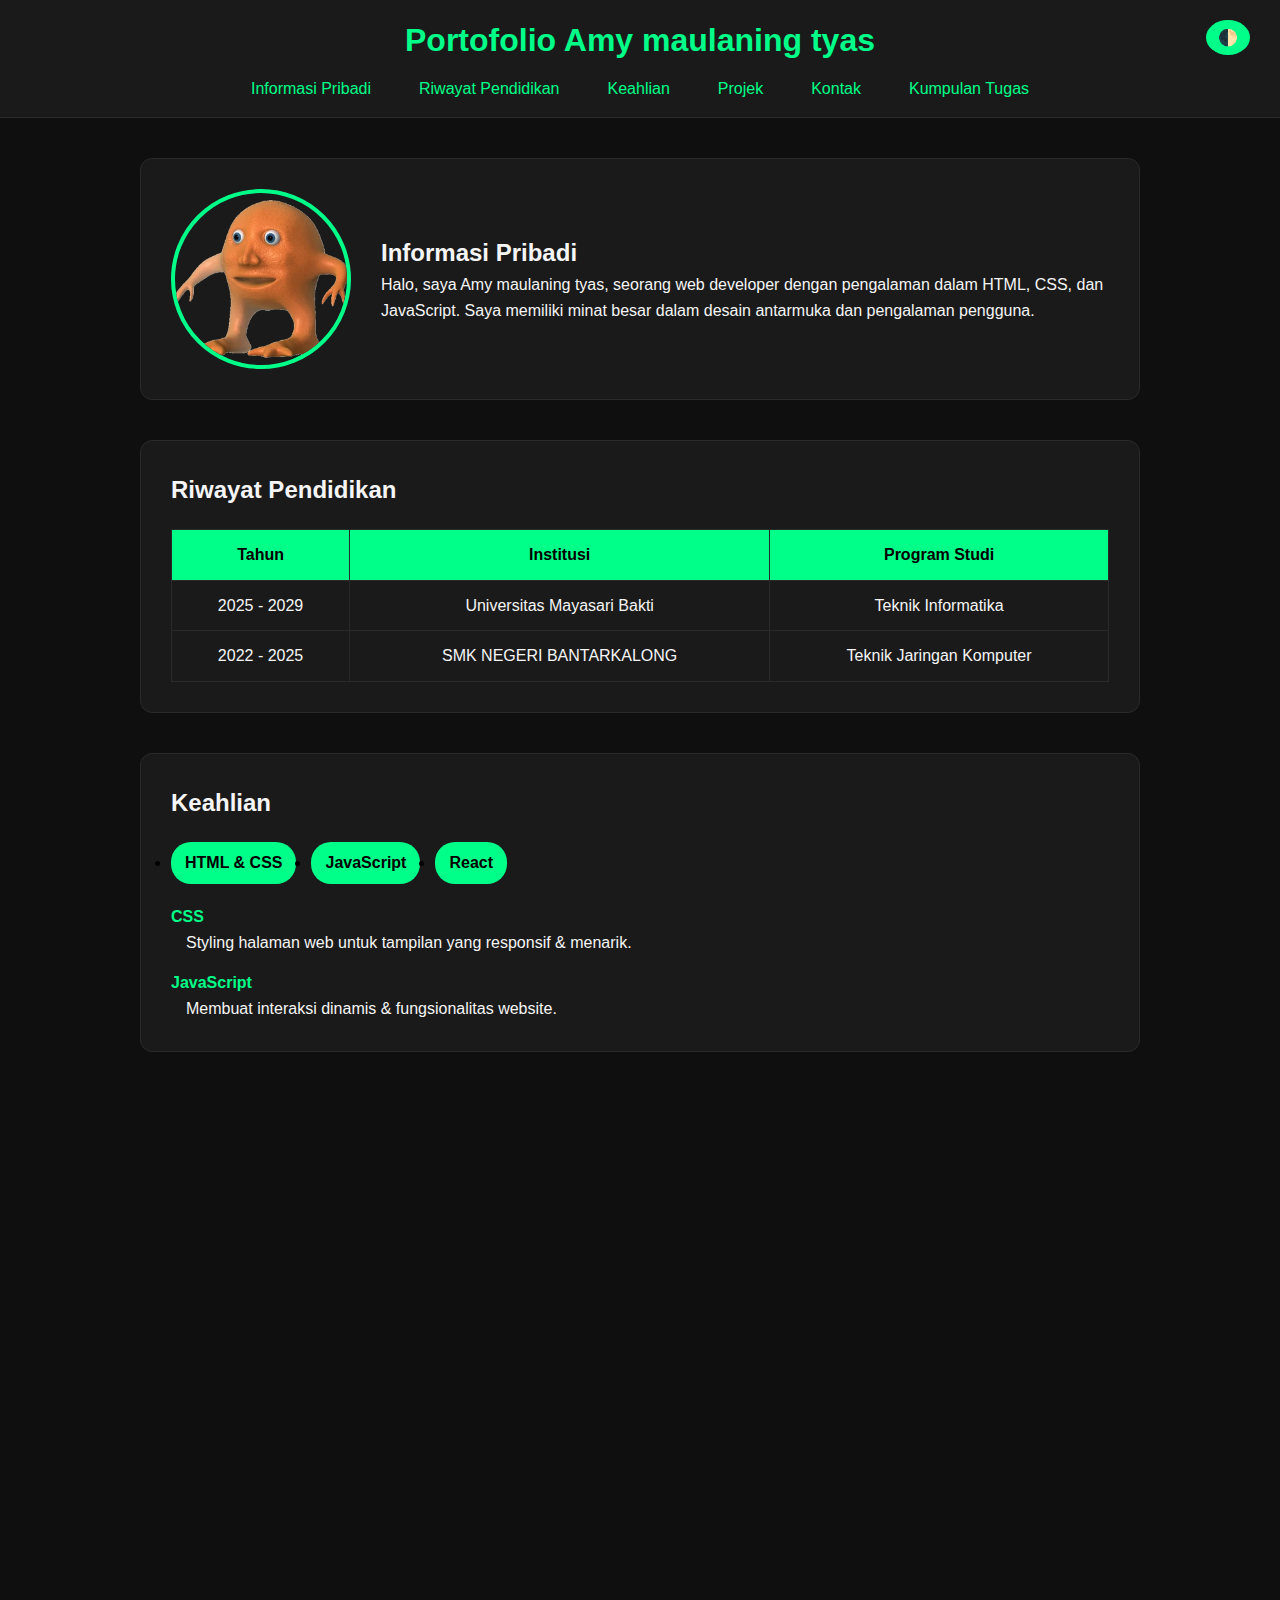
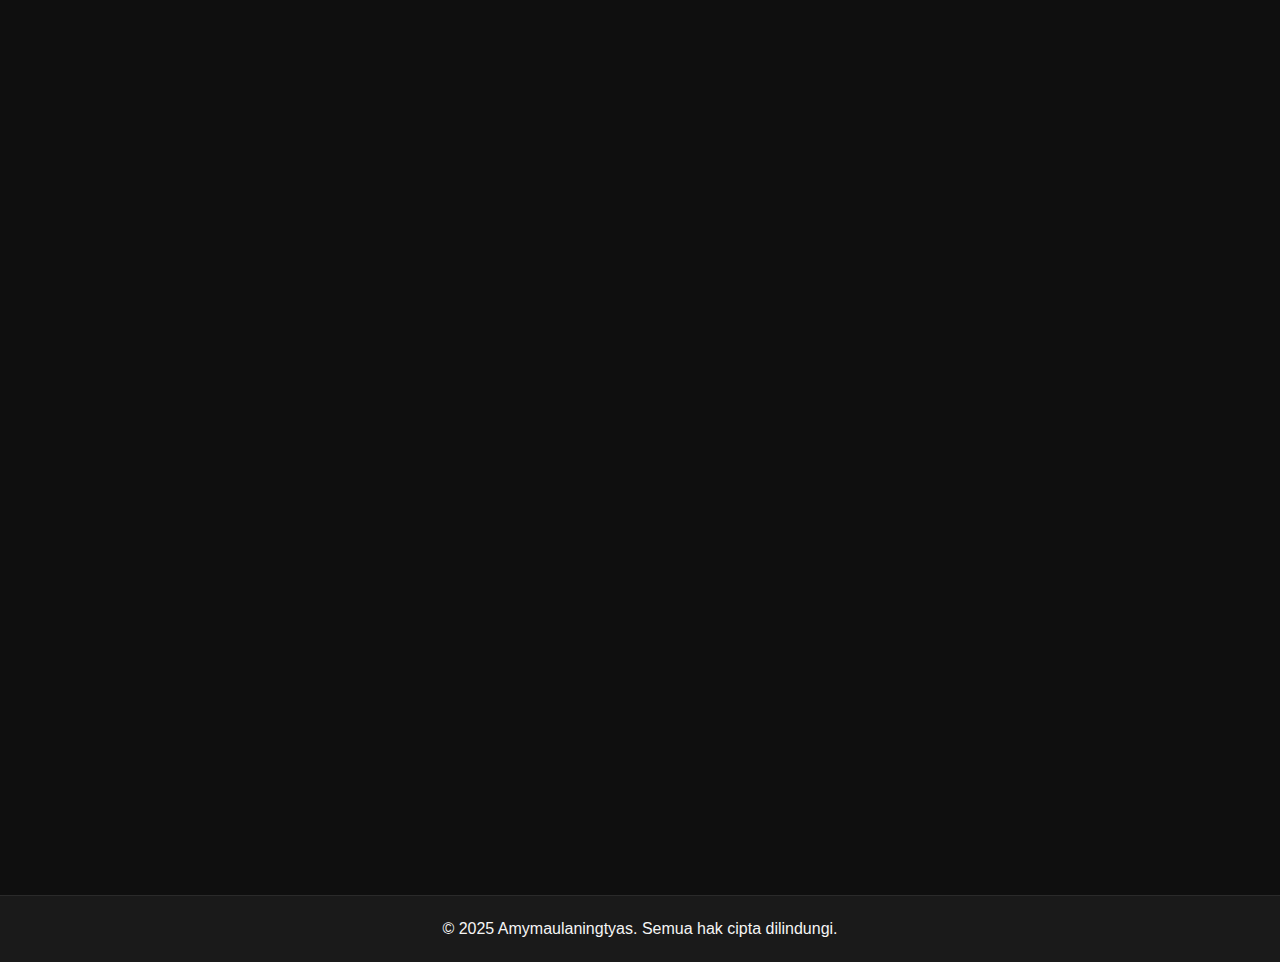
<file: index.html>
<!DOCTYPE html>
<html lang="id">
<head>
    <meta charset="UTF-8">
    <meta name="description" content="Portofolio pribadi Amy maulaning tyas">
    <meta name="viewport" content="width=device-width, initial-scale=1.0">
    <meta property="og:title" content="Portofolio: Amy maulaning tyas">
    <title>Portofolio Amy maulaning tyas</title>
    <link rel="stylesheet" href="style.css">
</head>

<body>

    <!-- LOADING SCREEN -->
    <div id="loading-screen">
        <div class="spinner"></div>
    </div>

    <header class="header">
        <h1 class="title">Portofolio Amy maulaning tyas</h1>

        <button id="themeBtn" class="theme-btn">🌓</button>
        
        <nav class="navbar">
            <ul>
                <li><a href="#informasi-pribadi">Informasi Pribadi</a></li>
                <li><a href="#pendidikan">Riwayat Pendidikan</a></li>
                <li><a href="#keahlian">Keahlian</a></li>
                <li><a href="#projek">Projek</a></li>
                <li><a href="#kontak">Kontak</a></li>
                <li><a href="lat_css.html">Kumpulan Tugas</a></li>

            </ul>
        </nav>
    </header>

    <main>

        <!-- INFORMASI PRIBADI -->
        <section id="informasi-pribadi" class="section hidden">
            <img src="./images/amy.webp" alt="Foto AMY MAULANING TYAS" class="profile-img" id="profileImage">
            <div>
                <h2>Informasi Pribadi</h2>
                <p>
                    Halo, saya Amy maulaning tyas, seorang web developer dengan pengalaman dalam HTML, CSS, dan JavaScript.
                    Saya memiliki minat besar dalam desain antarmuka dan pengalaman pengguna.
                </p>
            </div>
        </section>

        <!-- PENDIDIKAN -->
        <section id="pendidikan" class="section hidden">
            <h2>Riwayat Pendidikan</h2>
            <table class="table">
                <thead>
                    <tr>
                        <th>Tahun</th>
                        <th>Institusi</th>
                        <th>Program Studi</th>
                    </tr>
                </thead>
                <tbody>
                    <tr>
                        <td>2025 - 2029</td>
                        <td>Universitas Mayasari Bakti</td>
                        <td>Teknik Informatika</td>
                    </tr>
                    <tr>
                        <td>2022 - 2025</td>
                        <td>SMK NEGERI BANTARKALONG</td>
                        <td>Teknik Jaringan Komputer</td>
                    </tr>
                </tbody>
            </table>
        </section>

        <!-- KEAHLIAN -->
        <section id="keahlian" class="section hidden">
            <h2>Keahlian</h2>
            <ul class="skills-list">
                <li>HTML & CSS</li>
                <li>JavaScript</li>
                <li>React</li>
            </ul>

            <dl>
                <dt>CSS</dt>
                <dd>Styling halaman web untuk tampilan yang responsif & menarik.</dd>

                <dt>JavaScript</dt>
                <dd>Membuat interaksi dinamis & fungsionalitas website.</dd>
            </dl>
        </section>

        <!-- PROJEK -->
        <section id="projek" class="section hidden">
            <h2>Karya / Projek</h2>

            <article class="project-card">
                <h3>Website Portofolio</h3>
                <a href="https://github.com/exploit14" target="_blank">Lihat Projek di GitHub</a>
            </article>

            <article class="project-card">
                <h3>Video Tutorial</h3>
                <iframe width="560" height="315"
        src="https://www.youtube.com/embed/NmD-vRcY3w8"
        title="YouTube video player" frameborder="0"
        allow="accelerometer; autoplay; clipboard-write; encrypted-media; gyroscope; picture-in-picture; web-share"
        allowfullscreen></iframe>
                </div>
            </article>
        </section>

        <!-- KONTAK -->
        <section id="kontak" class="section hidden">
            <h2>Kontak</h2>

            <form action="mailto:pirmansyah0821@gmail.com" method="post" enctype="text/plain" class="contact-form">
                <label for="nama">Nama</label>
                <input type="text" id="nama" name="nama" required>

                <label for="email">Email</label>
                <input type="email" id="email" name="email" required>

                <label for="pesan">Pesan</label>
                <textarea id="pesan" name="pesan" required></textarea>

                <button type="submit" class="btn-submit">Kirim</button>
            </form>

            <div class="contact-info">
                <p><strong>Email:</strong> amyyma1313@gmail.com</p>
                <p><strong>Nomor Telepon:</strong> 085322720549</p>
                <p><strong>Instagram:</strong> @amytyas_</p>
                <p><strong>GitHub:</strong> https://github.com/amyyma1313-a11y/amymaulaningtyas</p>
            </div>
        </section>

    </main>

    <footer class="footer">
        <p>&copy; 2025 Amymaulaningtyas. Semua hak cipta dilindungi.</p>
    </footer>

    <script src="script.js"></script>
</body>
</html>
</file>
<file: style.css>
/* =========================================
   RESET & VARIABEL
   ========================================= */
   * {
    margin: 0;
    padding: 0;
    box-sizing: border-box;
}

:root {
    --bg-color: #0f0f0f;
    --card-bg: #1a1a1a;
    --text-color: #f5f5f5;
    --primary: #00ff88;
    --secondary: #00c46a;
    --border: #2a2a2a;
}

/* LIGHT MODE */
body.light {
    --bg-color: #f4f4f4;
    --card-bg: #ffffff;
    --text-color: #111;
    --border: #ddd;
}

/* =========================================
   GLOBAL
   ========================================= */
body {
    font-family: "Segoe UI", Tahoma, sans-serif;
    background-color: var(--bg-color);
    color: var(--text-color);
    line-height: 1.6;
    transition: background 0.3s, color 0.3s;
}

a {
    color: var(--primary);
    text-decoration: none;
}

img {
    max-width: 100%;
    display: block;
}

/* =========================================
   LOADING SCREEN
   ========================================= */
#loading-screen {
    position: fixed;
    inset: 0;
    background: var(--bg-color);
    display: flex;
    justify-content: center;
    align-items: center;
    z-index: 9999;
}

.spinner {
    width: 50px;
    height: 50px;
    border: 5px solid var(--border);
    border-top: 5px solid var(--primary);
    border-radius: 50%;
    animation: spin 1s linear infinite;
}

@keyframes spin {
    to {
        transform: rotate(360deg);
    }
}

/* =========================================
   HEADER & NAVBAR
   ========================================= */
.header {
    position: sticky;
    top: 0;
    background: var(--card-bg);
    border-bottom: 1px solid var(--border);
    padding: 15px 30px;
    z-index: 1000;
}

.title {
    text-align: center;
    margin-bottom: 10px;
    color: var(--primary);
}

.navbar ul {
    list-style: none;
    display: flex;
    justify-content: center;
    gap: 20px;
    flex-wrap: wrap;
}

.navbar a {
    padding: 8px 14px;
    border-radius: 6px;
    transition: background 0.3s;
}

.navbar a:hover {
    background: var(--primary);
    color: #000;
}

/* THEME BUTTON */
.theme-btn {
    position: absolute;
    right: 30px;
    top: 20px;
    background: var(--primary);
    color: #000;
    border: none;
    padding: 8px 12px;
    border-radius: 50%;
    cursor: pointer;
    font-size: 16px;
}

/* =========================================
   MAIN SECTION
   ========================================= */
main {
    padding: 40px 20px;
}

.section {
    max-width: 1000px;
    margin: auto;
    background: var(--card-bg);
    padding: 30px;
    margin-bottom: 40px;
    border-radius: 12px;
    border: 1px solid var(--border);
}

/* ANIMASI MUNCUL */
.hidden {
    opacity: 0;
    transform: translateY(40px);
    transition: all 0.6s ease;
}

.show {
    opacity: 1;
    transform: translateY(0);
}

/* =========================================
   INFORMASI PRIBADI
   ========================================= */
#informasi-pribadi {
    display: flex;
    gap: 30px;
    align-items: center;
}

.profile-img {
    width: 180px;
    height: 180px;
    object-fit: cover;
    border-radius: 50%;
    border: 4px solid var(--primary);
}

/* =========================================
   TABEL PENDIDIKAN
   ========================================= */
.table {
    width: 100%;
    border-collapse: collapse;
    margin-top: 20px;
}

.table th,
.table td {
    border: 1px solid var(--border);
    padding: 12px;
    text-align: center;
}

.table th {
    background: var(--primary);
    color: #000;
}

/* =========================================
   KEAHLIAN
   ========================================= */
.skills-list {
    display: flex;
    gap: 15px;
    margin: 20px 0;
    flex-wrap: wrap;
}

.skills-list li {
    background: var(--primary);
    color: #000;
    padding: 8px 14px;
    border-radius: 20px;
    font-weight: 600;
}

dl dt {
    font-weight: bold;
    margin-top: 15px;
    color: var(--primary);
}

dl dd {
    margin-left: 15px;
}

/* =========================================
   PROJEK
   ========================================= */
.project-card {
    background: var(--bg-color);
    padding: 20px;
    border-radius: 10px;
    border: 1px solid var(--border);
    margin-top: 20px;
}

.project-card h3 {
    margin-bottom: 10px;
}

iframe {
    width: 100%;
    max-width: 100%;
    border-radius: 10px;
}

/* =========================================
   KONTAK
   ========================================= */
.contact-form {
    display: grid;
    gap: 10px;
    margin-bottom: 30px;
}

.contact-form input,
.contact-form textarea {
    padding: 10px;
    border-radius: 6px;
    border: 1px solid var(--border);
    background: var(--bg-color);
    color: var(--text-color);
}

.contact-form textarea {
    min-height: 120px;
}

.btn-submit {
    background: var(--primary);
    color: #000;
    padding: 10px;
    border: none;
    border-radius: 6px;
    cursor: pointer;
    font-weight: bold;
}

.btn-submit:hover {
    background: var(--secondary);
}

.contact-info p {
    margin-bottom: 8px;
}

/* =========================================
   FOOTER
   ========================================= */
.footer {
    text-align: center;
    padding: 20px;
    border-top: 1px solid var(--border);
    background: var(--card-bg);
}

/* =========================================
   RESPONSIVE
   ========================================= */
@media (max-width: 768px) {
    #informasi-pribadi {
        flex-direction: column;
        text-align: center;
    }

    .theme-btn {
        position: static;
        margin: 10px auto;
        display: block;
    }
}
</file>
